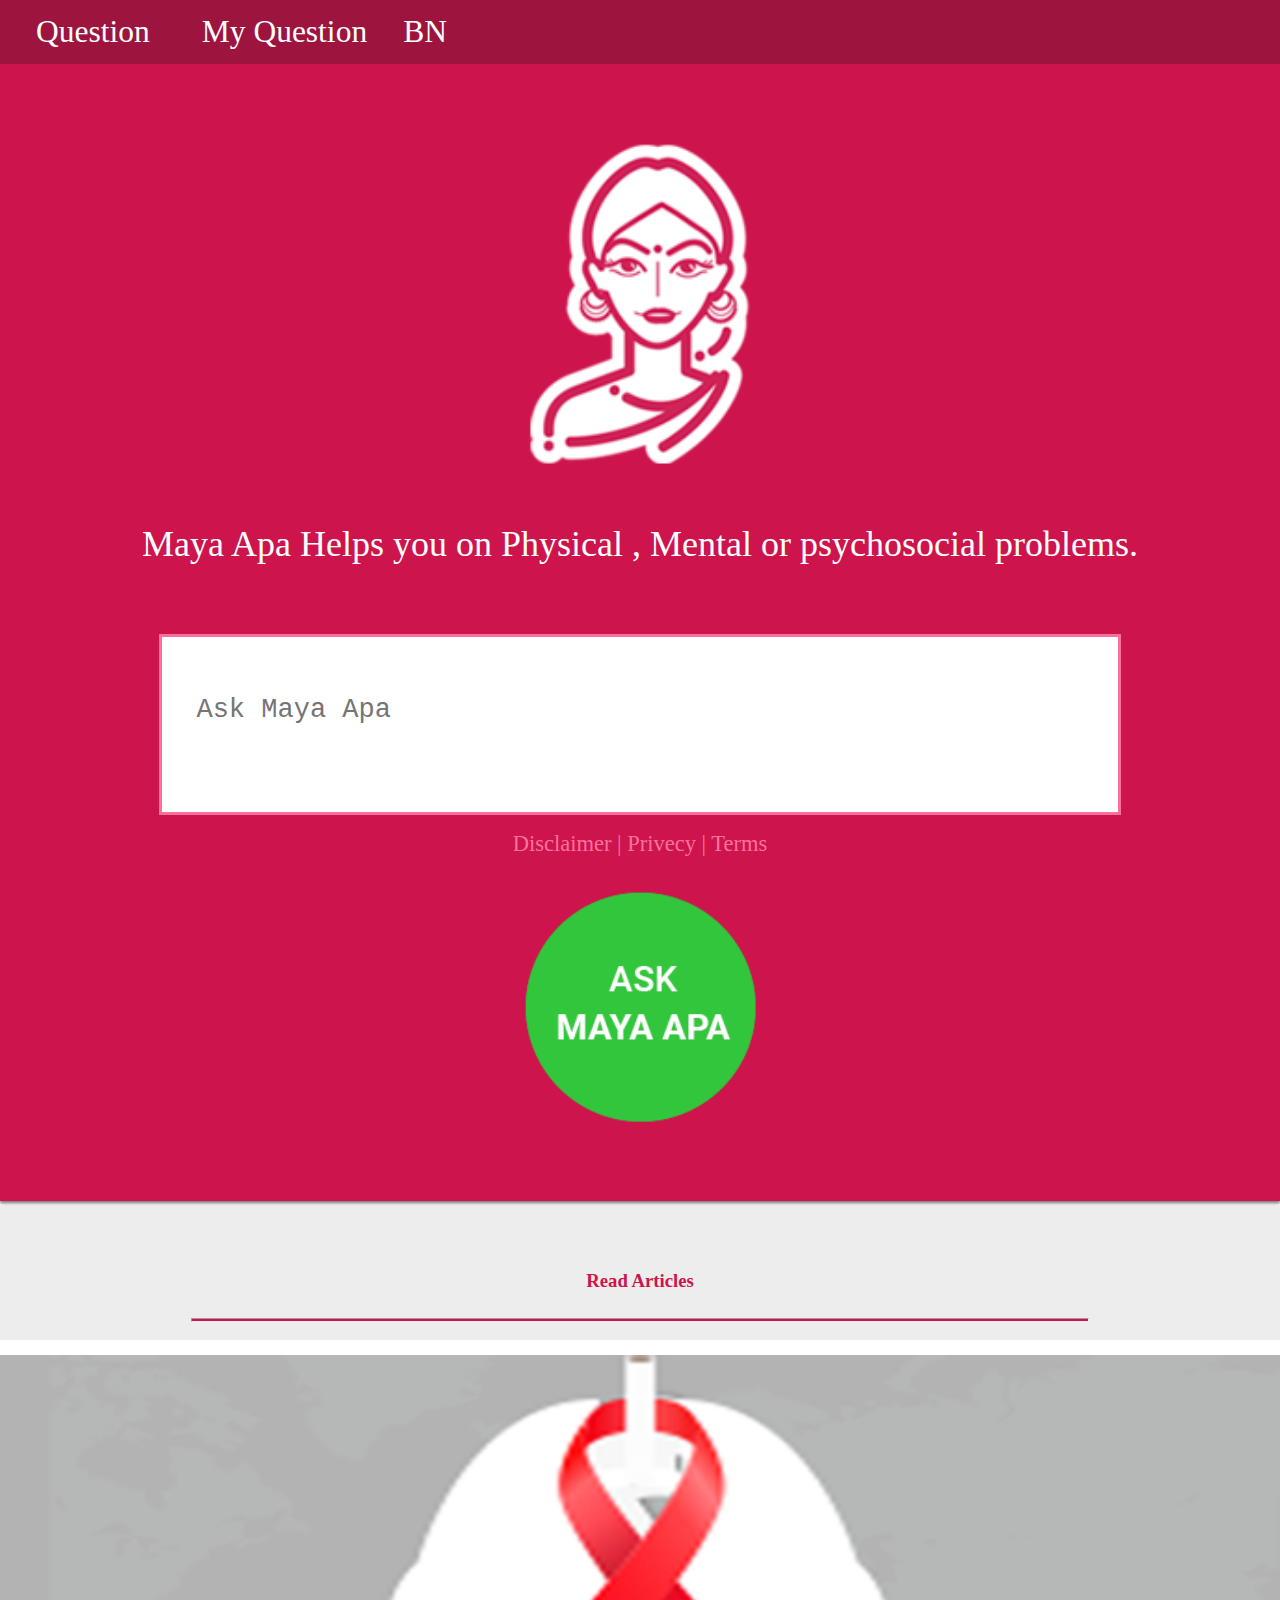
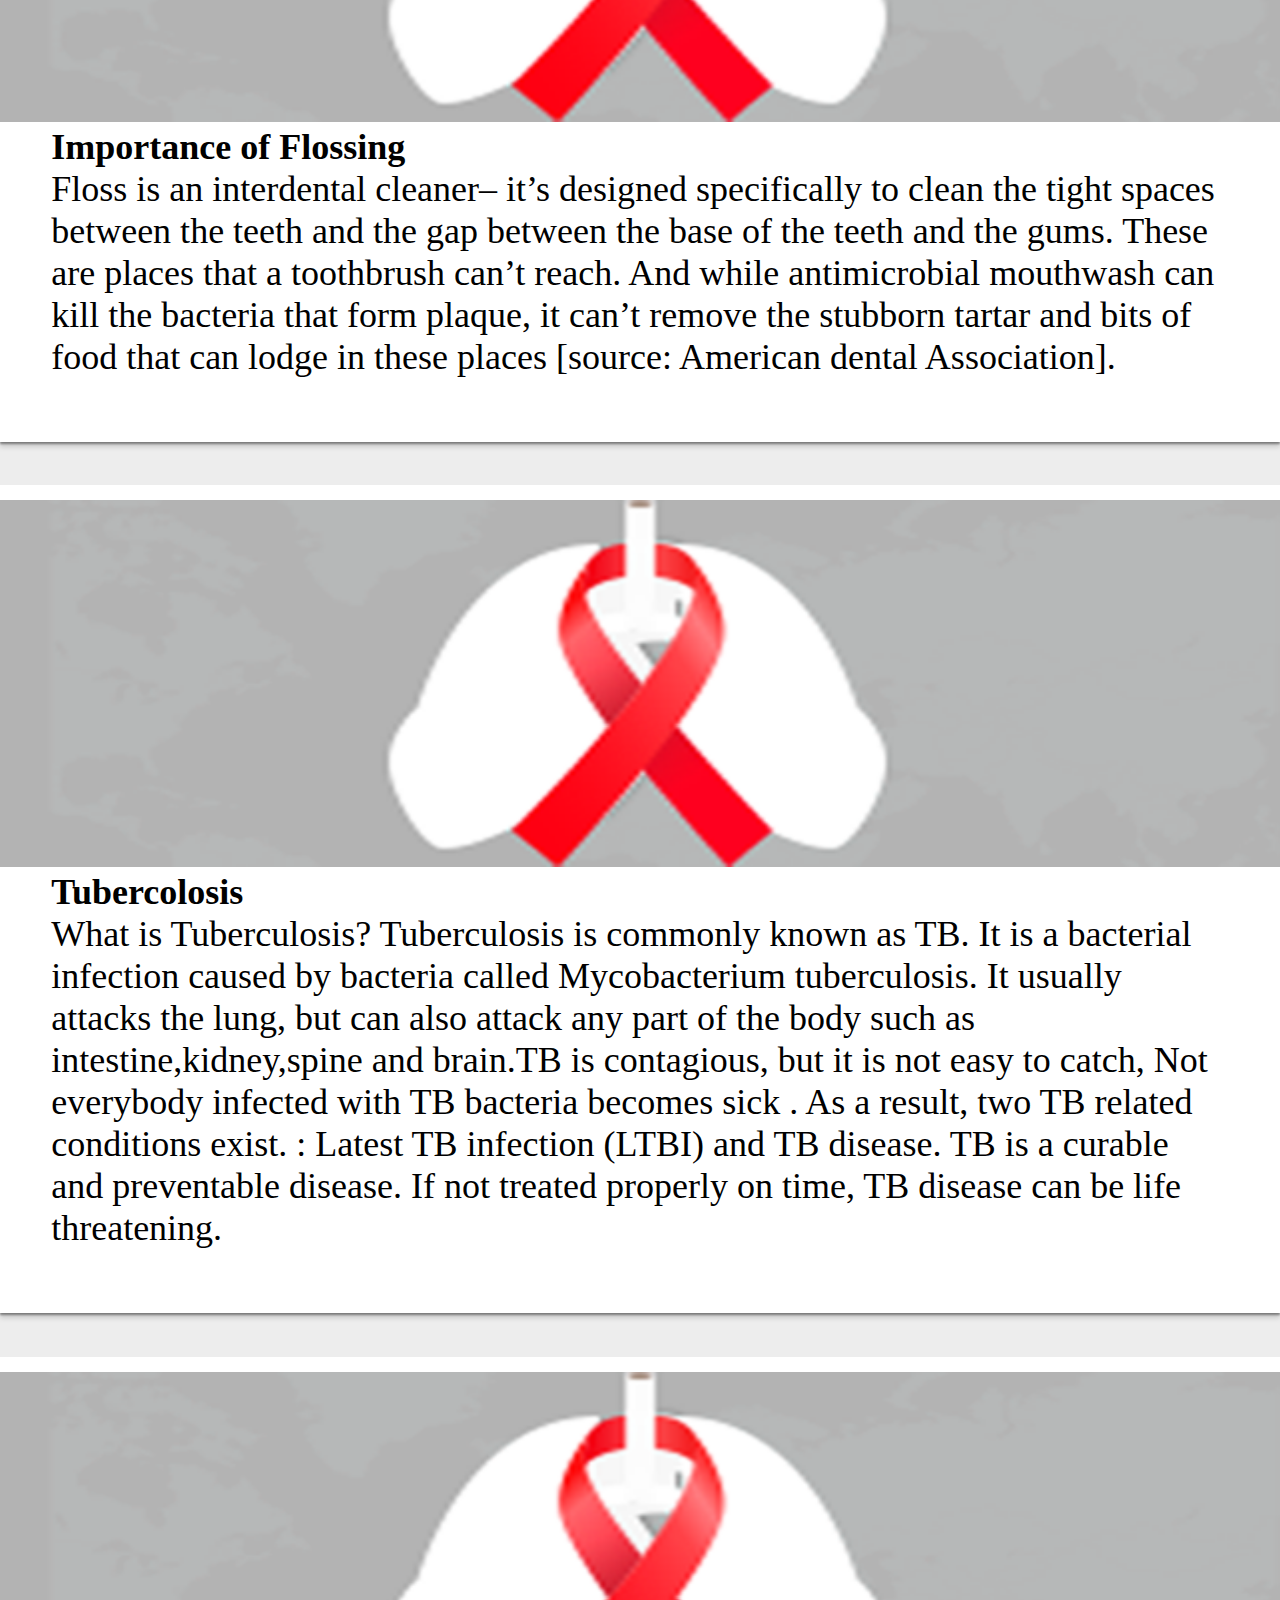
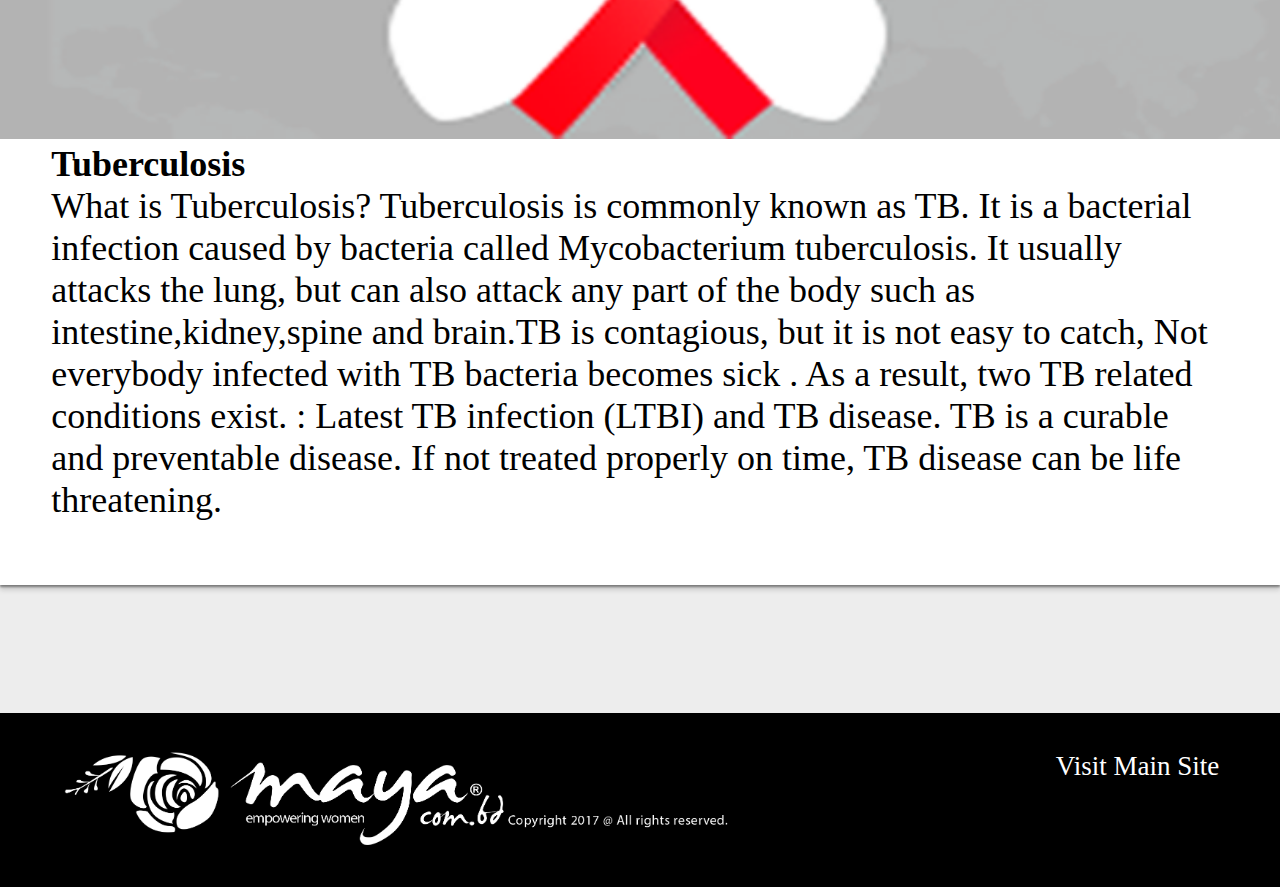
<file: index.html>
<!DOCTYPE html>
<html>
<head>
	<title>Maya Home</title>
	<link rel="stylesheet" type="text/css" href="style/style.css">
	<link rel="icon" href="https://maya.com.bd/public/img/favicon.ico" type="image/x-icon"/>
	<meta charset="utf-8">
		<meta name="viewport" content="width=device-width, initial-scale=1">
</head>
<body>
<nav class="">
<ul class="">
  <li style="float: left; padding-left: 20px;" ><a href="questionstream.html">Question</a></li>
 
  <li style="float: left; padding-left: 20px;"><a href="myquestionstream.html">My Question</a> <a href="#news">BN</a></li>
   
</ul>
</nav>
<!--Nav ends -->

<div class="mayacolor navstyle divpadding">
<center><img src="assets/woman_maya.png" alt="maya apa" width="23%"> <p class="mayabg-text">Maya Apa Helps you on Physical , Mental or psychosocial problems.</p></center> 
<!--opera mini wont show bangla text space properly English does tho-->

 <center><textarea class="textareaCSS" placeholder="Ask Maya Apa"></textarea>

<p class="colorLightMaya">Disclaimer | Privecy | Terms</p>
 <a href="http://google.com" target="_blank"><img style="margin-top: 2%;" src="assets/buttonask.png" width="22%" alt="ask!"></a>

</center>


</div>
<div class="greycolor navstyle " id="articles" style="margin-top:5px; padding: 5% 0 10% 0;"> <center><h3 class="mayacolortext" style="margin-bottom: 2%;">Read Articles</h3> <hr class="style1"></center><br>
<!-- BLOG NG -REPEAT STARTS HERE LOOP -->
<!--a1-->
<div class="bg-white navstyle" style="padding-bottom: 5%">
  <img src="assets/article1.png" width="100%" style="margin-top: 15px">
   <br>

   <p class="padfix fontfix"><b>Importance of Flossing </b> </p>
   <p class="padfix fontfix">Floss is an interdental cleaner– it’s designed specifically to clean the tight spaces between the teeth and the gap between the base of the teeth and the gums. These are places that a toothbrush can’t reach. And while antimicrobial mouthwash can kill the bacteria that form plaque, it can’t remove the stubborn tartar and bits of food that can lodge in these places [source: American dental Association].</p>
</div>
<div class ="greycolor " style="margin-top: 2%"> &nbsp; </div>

<!-- ends -->

<!--a1-->
<div class="bg-white navstyle" style="padding-bottom: 5%">
  <img src="assets/article1.png" width="100%" style="margin-top: 15px">
   <br>

   <p class="padfix fontfix"><b>Tubercolosis </b> </p>
   <p class="padfix fontfix">What is Tuberculosis?

Tuberculosis is commonly known as TB. It is a bacterial infection caused by bacteria called Mycobacterium tuberculosis. It usually  attacks the lung, but can also attack any part of the body such as intestine,kidney,spine and brain.TB is contagious,  but it is not easy to catch, Not everybody infected  with TB bacteria becomes sick . As a result, two  TB related conditions exist. : Latest TB infection (LTBI) and TB disease.  

TB is a curable and preventable disease. If not treated properly on time, TB disease can be life threatening.

 </p>
</div>
<div class ="greycolor " style="margin-top: 2%"> &nbsp; </div>

<!-- ends -->

<!--a1-->
<div class="bg-white navstyle" style="padding-bottom: 5%">
  <img src="assets/article1.png" width="100%" style="margin-top: 15px">
   <br>

   <p class="padfix fontfix"><b>Tuberculosis </b> </p>
   <p class="padfix fontfix">What is Tuberculosis?

Tuberculosis is commonly known as TB. It is a bacterial infection caused by bacteria called Mycobacterium tuberculosis. It usually  attacks the lung, but can also attack any part of the body such as intestine,kidney,spine and brain.TB is contagious,  but it is not easy to catch, Not everybody infected  with TB bacteria becomes sick . As a result, two  TB related conditions exist. : Latest TB infection (LTBI) and TB disease.  

TB is a curable and preventable disease. If not treated properly on time, TB disease can be life threatening.

 </p>
</div>
<!-- ends -->

</div>

<div style="background-color: #000000; padding: 3% 0 3% 5%; " >
	<img src="assets/mayaFL.png" width="55%">
	<a href="https://www.maya.com.bd" target="_blank" style="text-decoration: none; color: #fff; float: right; padding-right: 5%; font-size: 3vmin">Visit Main Site</a>
</div>



</body>
</html>
</file>
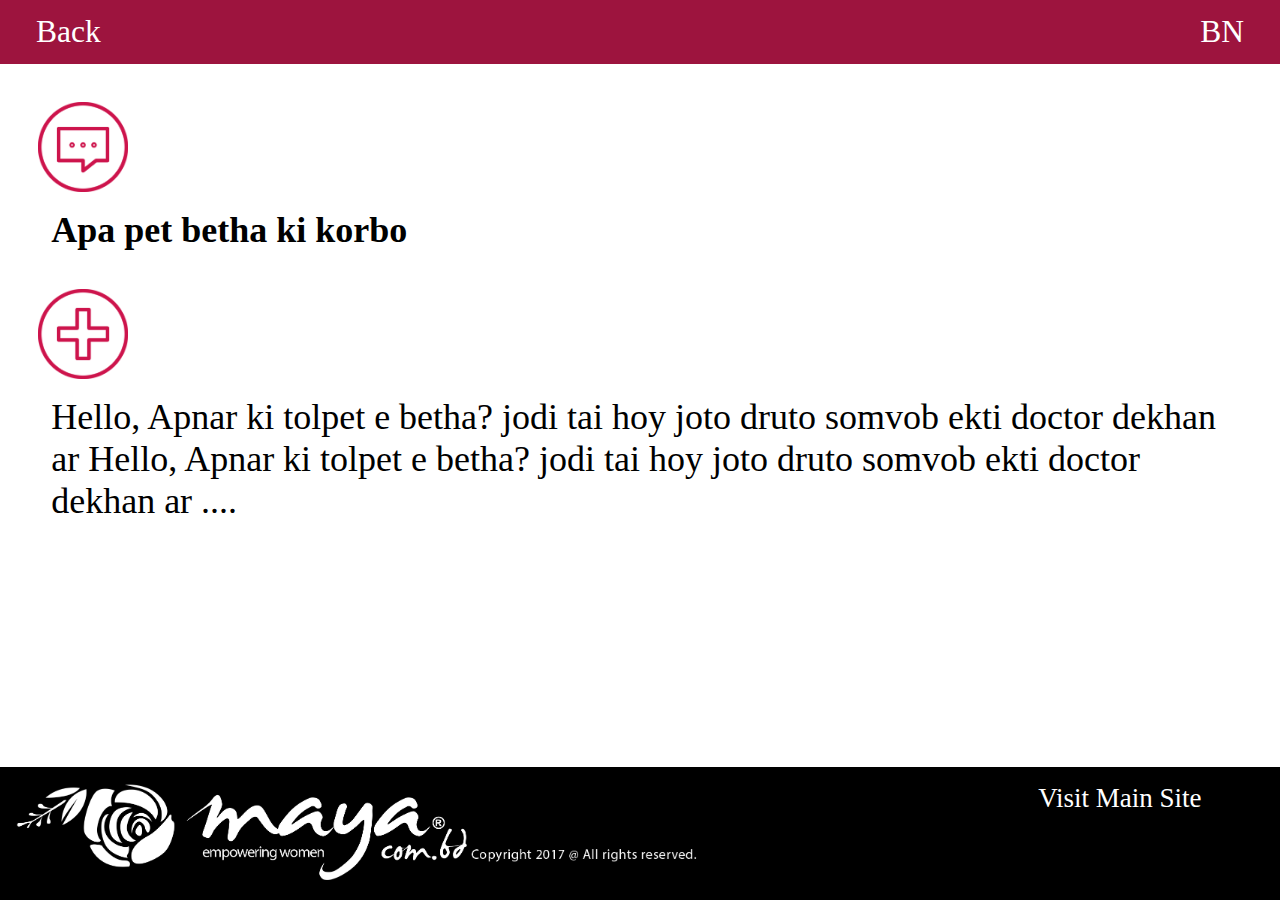
<file: ansdetail.html>
<!DOCTYPE html>
<html>
<head>
  <title>Ans Detail</title>
  <link rel="stylesheet" type="text/css" href="style/style.css">
  <link rel="icon" href="https://maya.com.bd/public/img/favicon.ico" type="image/x-icon"/>
  <meta charset="utf-8">
    <meta name="viewport" content="width=device-width, initial-scale=1">
</head>
<body>
<nav class="">
<ul class="">
  <li style="float: left; padding-left: 20px;" ><a href="index.html">Back</a></li>
 
  <li style="float: right; padding-right: 20px;"><a href="#news">BN</a></li>
   
</ul>
</nav>
<!--Nav ends -->
<div class="  " style="margin-top:0px; padding: 5% 0 10% 0; height: 100%;"> 
<!-- BLOG NG -REPEAT STARTS HERE LOOP -->
<!--a1-->
<div class="bg-white" style="padding-bottom: 5%; margin-top: -5%;">
  <img class="imagepaddingfix" src="assets/question.png" alt="Question">
   <br>

   <p class="padfix fontfix"><b>Apa pet betha ki korbo </b> </p>

    <img class="imagepaddingfix" src="assets/answer.png" alt="Question">
   <br>

   <p class="padfix fontfix">Hello, Apnar ki tolpet e betha? jodi tai hoy joto 
   druto somvob ekti doctor dekhan ar Hello, Apnar ki tolpet e betha? jodi tai hoy joto druto somvob ekti doctor dekhan ar ....</p>
</div>

<!-- ends -->




</div>

<div class="footer" >
  <img src="assets/mayaFL.png" width="55%">
  <a href="https://www.maya.com.bd" target="_blank" style="text-decoration: none; color: #fff; float: right; padding-right: 5%; font-size: 3vmin">Visit Main Site</a>
</div>


</body>
</html>
</file>
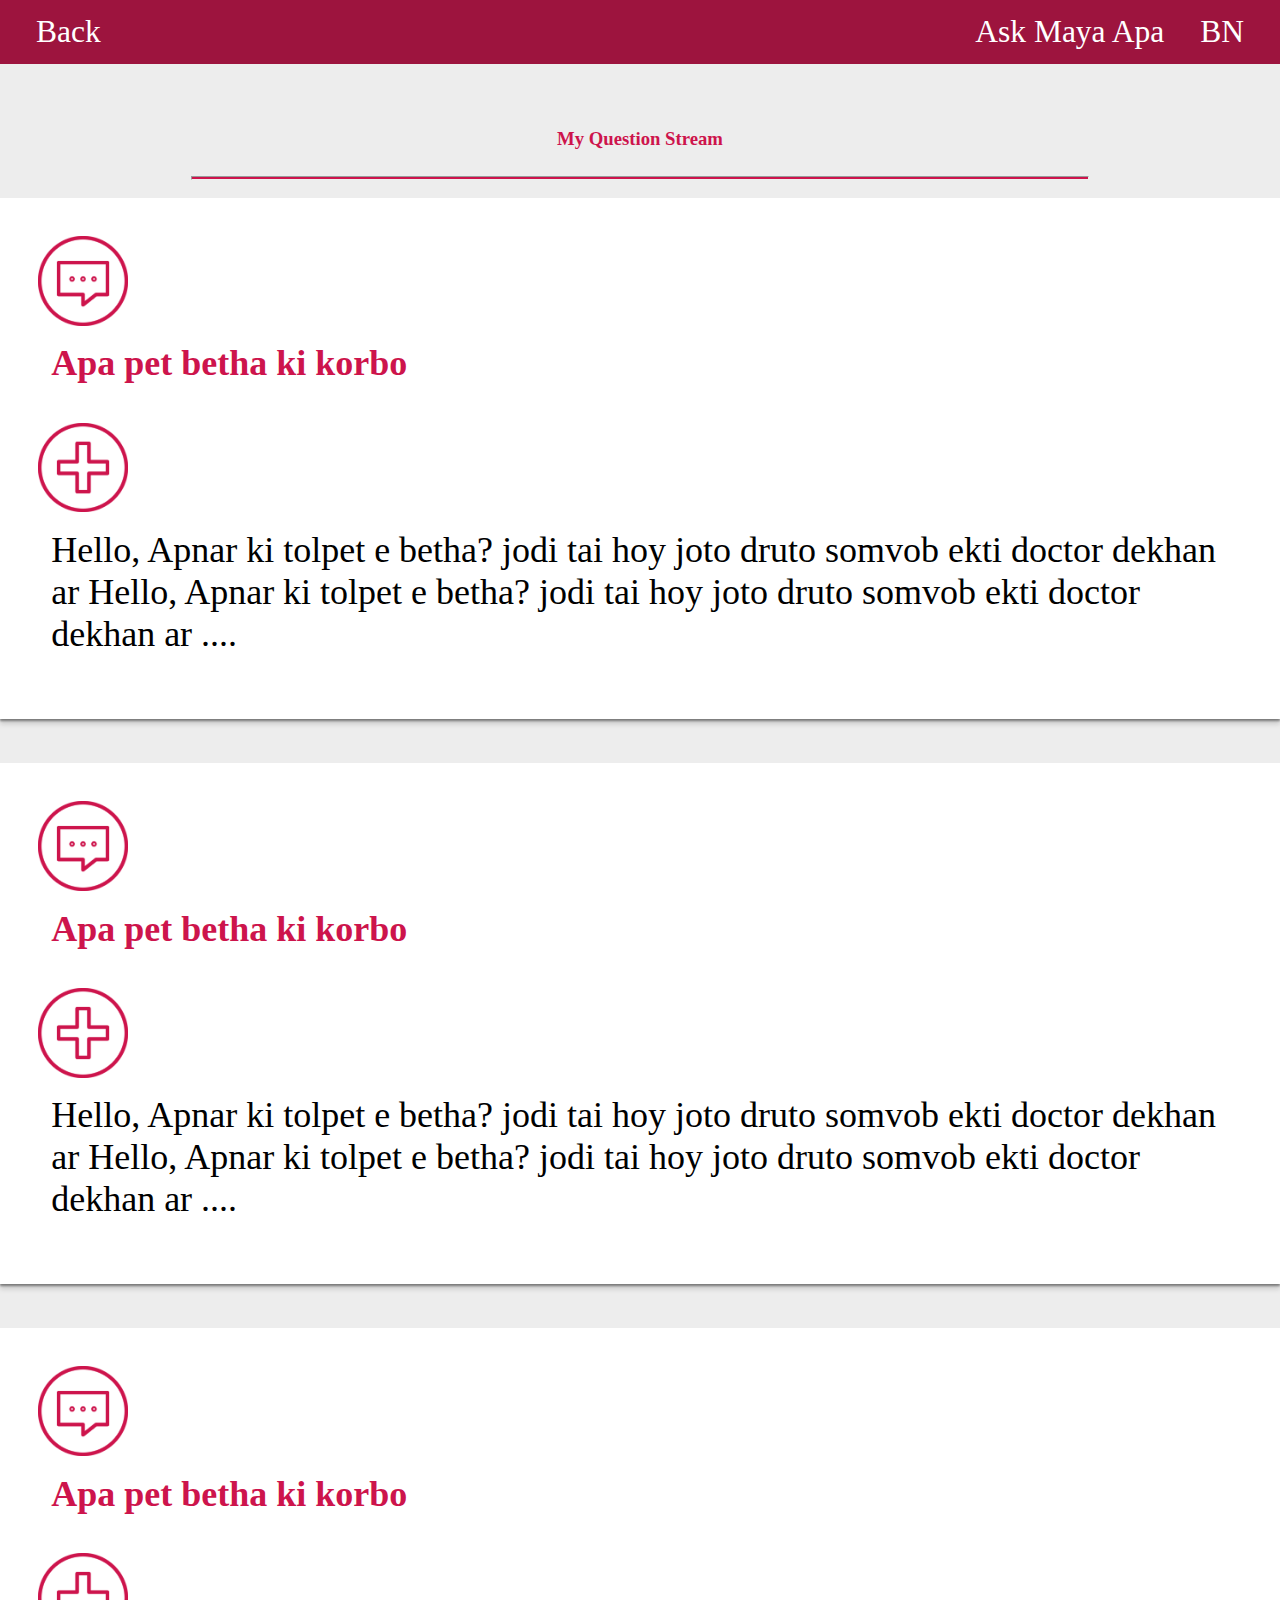
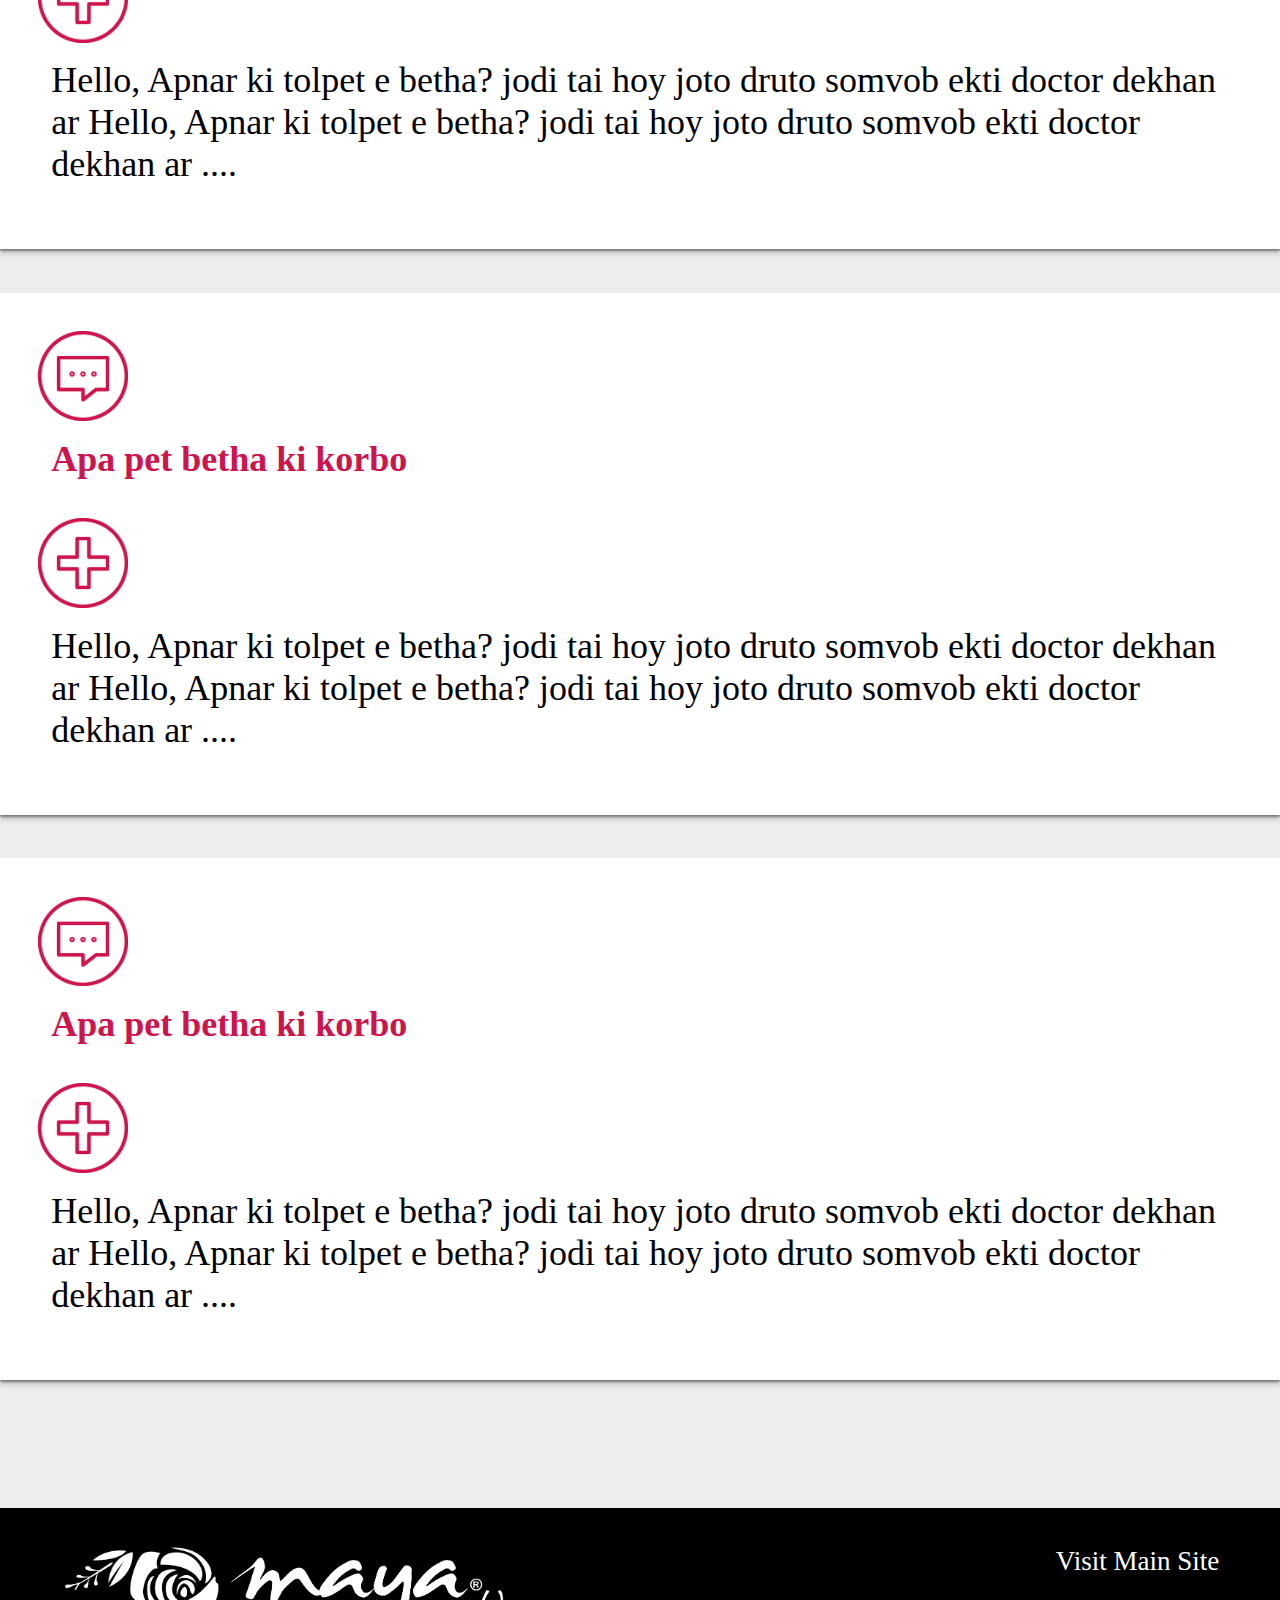
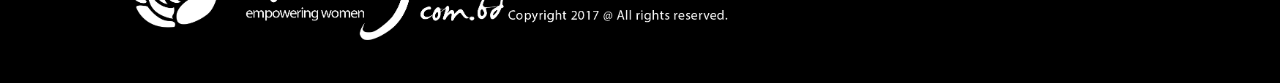
<file: myquestionstream.html>
<!DOCTYPE html>
<html>
<head>
  <title>Maya myQsteam</title>
  <link rel="stylesheet" type="text/css" href="style/style.css">
  <link rel="icon" href="https://maya.com.bd/public/img/favicon.ico" type="image/x-icon"/>
  <meta charset="utf-8">
    <meta name="viewport" content="width=device-width, initial-scale=1">
</head>
<body>
<nav class="">
<ul class="">
  <li style="float: left; padding-left: 20px;" ><a href="index.html">Back</a></li>
 
  <li style="float: right; padding-right: 20px;"><a href="index.html">Ask Maya Apa</a> <a href="#news">BN</a></li>
   
</ul>
</nav>
<!--Nav ends -->
<div class="greycolor navstyle " style="margin-top:0px; padding: 5% 0 10% 0;"> <center><h3 class="mayacolortext" style="margin-bottom: 2%;">My Question Stream</h3> <hr class="style1"></center><br>
<!-- BLOG NG -REPEAT STARTS HERE LOOP -->
<!--a1-->
<div class="bg-white navstyle" style="padding-bottom: 5%">
  <img class="imagepaddingfix" src="assets/question.png" alt="Question">
   <br>

  <a class="qsLink" href="ansdetail.html"> <p class="padfix fontfix mayacolortext"><b>Apa pet betha ki korbo </b> </p>

    <img class="imagepaddingfix" src="assets/answer.png" alt="Question">
   <br>

   <p class="padfix fontfix" style="color: #000">Hello, Apnar ki tolpet e betha? jodi tai hoy joto 
   druto somvob ekti doctor dekhan ar Hello, Apnar ki tolpet e betha? jodi tai hoy joto druto somvob ekti doctor dekhan ar ....</p></a>
</div>
<div class ="greycolor " style="margin-top: 2%"> &nbsp; </div>

<!-- ends -->

<!--a1-->
<div class="bg-white navstyle" style="padding-bottom: 5%">
  <img class="imagepaddingfix" src="assets/question.png" alt="Question">
   <br>

  <a class="qsLink" href="ansdetail.html"> <p class="padfix fontfix mayacolortext"><b>Apa pet betha ki korbo </b> </p>

    <img class="imagepaddingfix" src="assets/answer.png" alt="Question">
   <br>

   <p class="padfix fontfix" style="color: #000">Hello, Apnar ki tolpet e betha? jodi tai hoy joto 
   druto somvob ekti doctor dekhan ar Hello, Apnar ki tolpet e betha? jodi tai hoy joto druto somvob ekti doctor dekhan ar ....</p></a>
</div>
<div class ="greycolor " style="margin-top: 2%"> &nbsp; </div>

<!-- ends -->


<!--a1-->
<div class="bg-white navstyle" style="padding-bottom: 5%">
  <img class="imagepaddingfix" src="assets/question.png" alt="Question">
   <br>

  <a class="qsLink" href="ansdetail.html"> <p class="padfix fontfix mayacolortext"><b>Apa pet betha ki korbo </b> </p>

    <img class="imagepaddingfix" src="assets/answer.png" alt="Question">
   <br>

   <p class="padfix fontfix" style="color: #000">Hello, Apnar ki tolpet e betha? jodi tai hoy joto 
   druto somvob ekti doctor dekhan ar Hello, Apnar ki tolpet e betha? jodi tai hoy joto druto somvob ekti doctor dekhan ar ....</p></a>
</div>
<div class ="greycolor " style="margin-top: 2%"> &nbsp; </div>

<!-- ends -->


<!--a1-->
<div class="bg-white navstyle" style="padding-bottom: 5%">
  <img class="imagepaddingfix" src="assets/question.png" alt="Question">
   <br>

  <a class="qsLink" href="ansdetail.html"> <p class="padfix fontfix mayacolortext"><b>Apa pet betha ki korbo </b> </p>

    <img class="imagepaddingfix" src="assets/answer.png" alt="Question">
   <br>

   <p class="padfix fontfix" style="color: #000">Hello, Apnar ki tolpet e betha? jodi tai hoy joto 
   druto somvob ekti doctor dekhan ar Hello, Apnar ki tolpet e betha? jodi tai hoy joto druto somvob ekti doctor dekhan ar ....</p></a>
</div>
<div class ="greycolor " style="margin-top: 2%"> &nbsp; </div>

<!-- ends -->


<!--a1-->
<div class="bg-white navstyle" style="padding-bottom: 5%">
  <img class="imagepaddingfix" src="assets/question.png" alt="Question">
   <br>

  <a class="qsLink" href="ansdetail.html"> <p class="padfix fontfix mayacolortext"><b>Apa pet betha ki korbo </b> </p>

    <img class="imagepaddingfix" src="assets/answer.png" alt="Question">
   <br>

   <p class="padfix fontfix" style="color: #000">Hello, Apnar ki tolpet e betha? jodi tai hoy joto 
   druto somvob ekti doctor dekhan ar Hello, Apnar ki tolpet e betha? jodi tai hoy joto druto somvob ekti doctor dekhan ar ....</p></a>
</div>

<!-- ends -->




</div>

<div style="background-color: #000000; padding: 3% 0 3% 5%; " >
  <img src="assets/mayaFL.png" width="55%">
  <a href="https://www.maya.com.bd" target="_blank" style="text-decoration: none; color: #fff; float: right; padding-right: 5%; font-size: 3vmin">Visit Main Site</a>
</div>



</body>
</html>
</file>
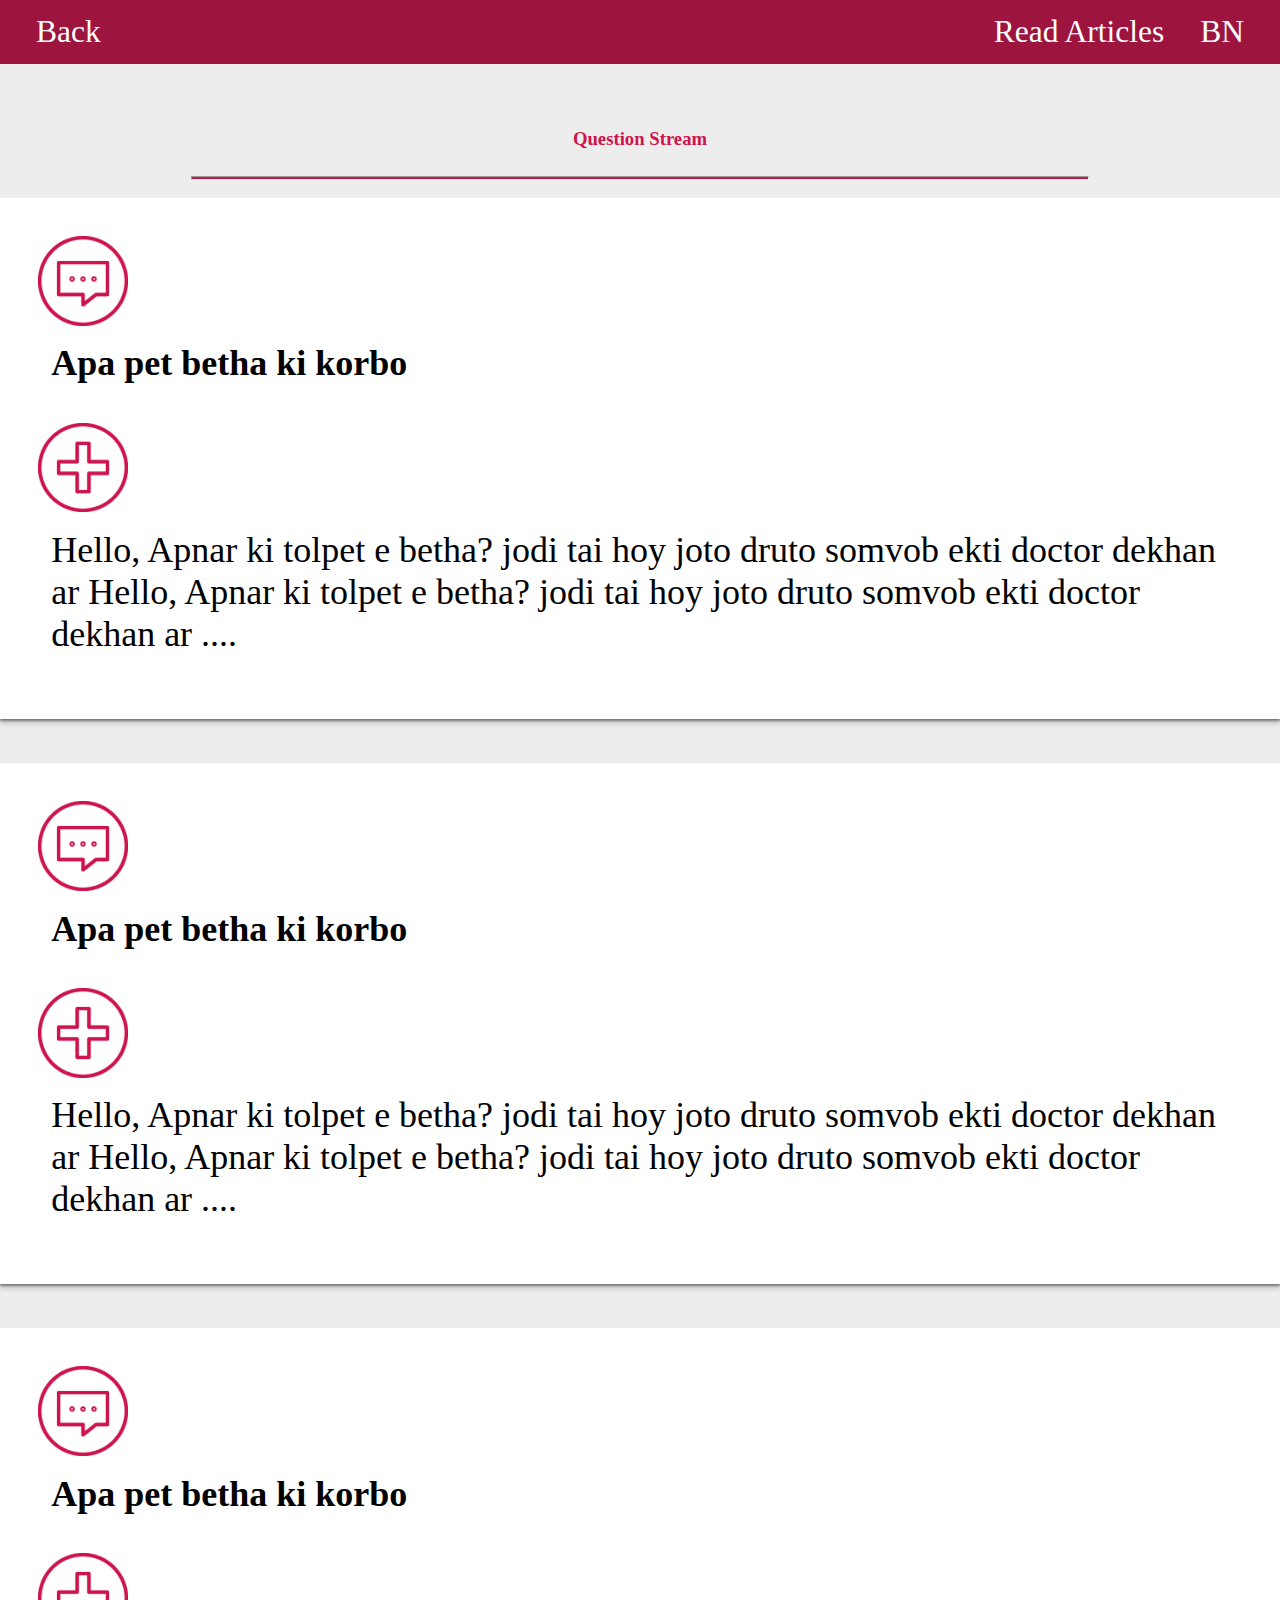
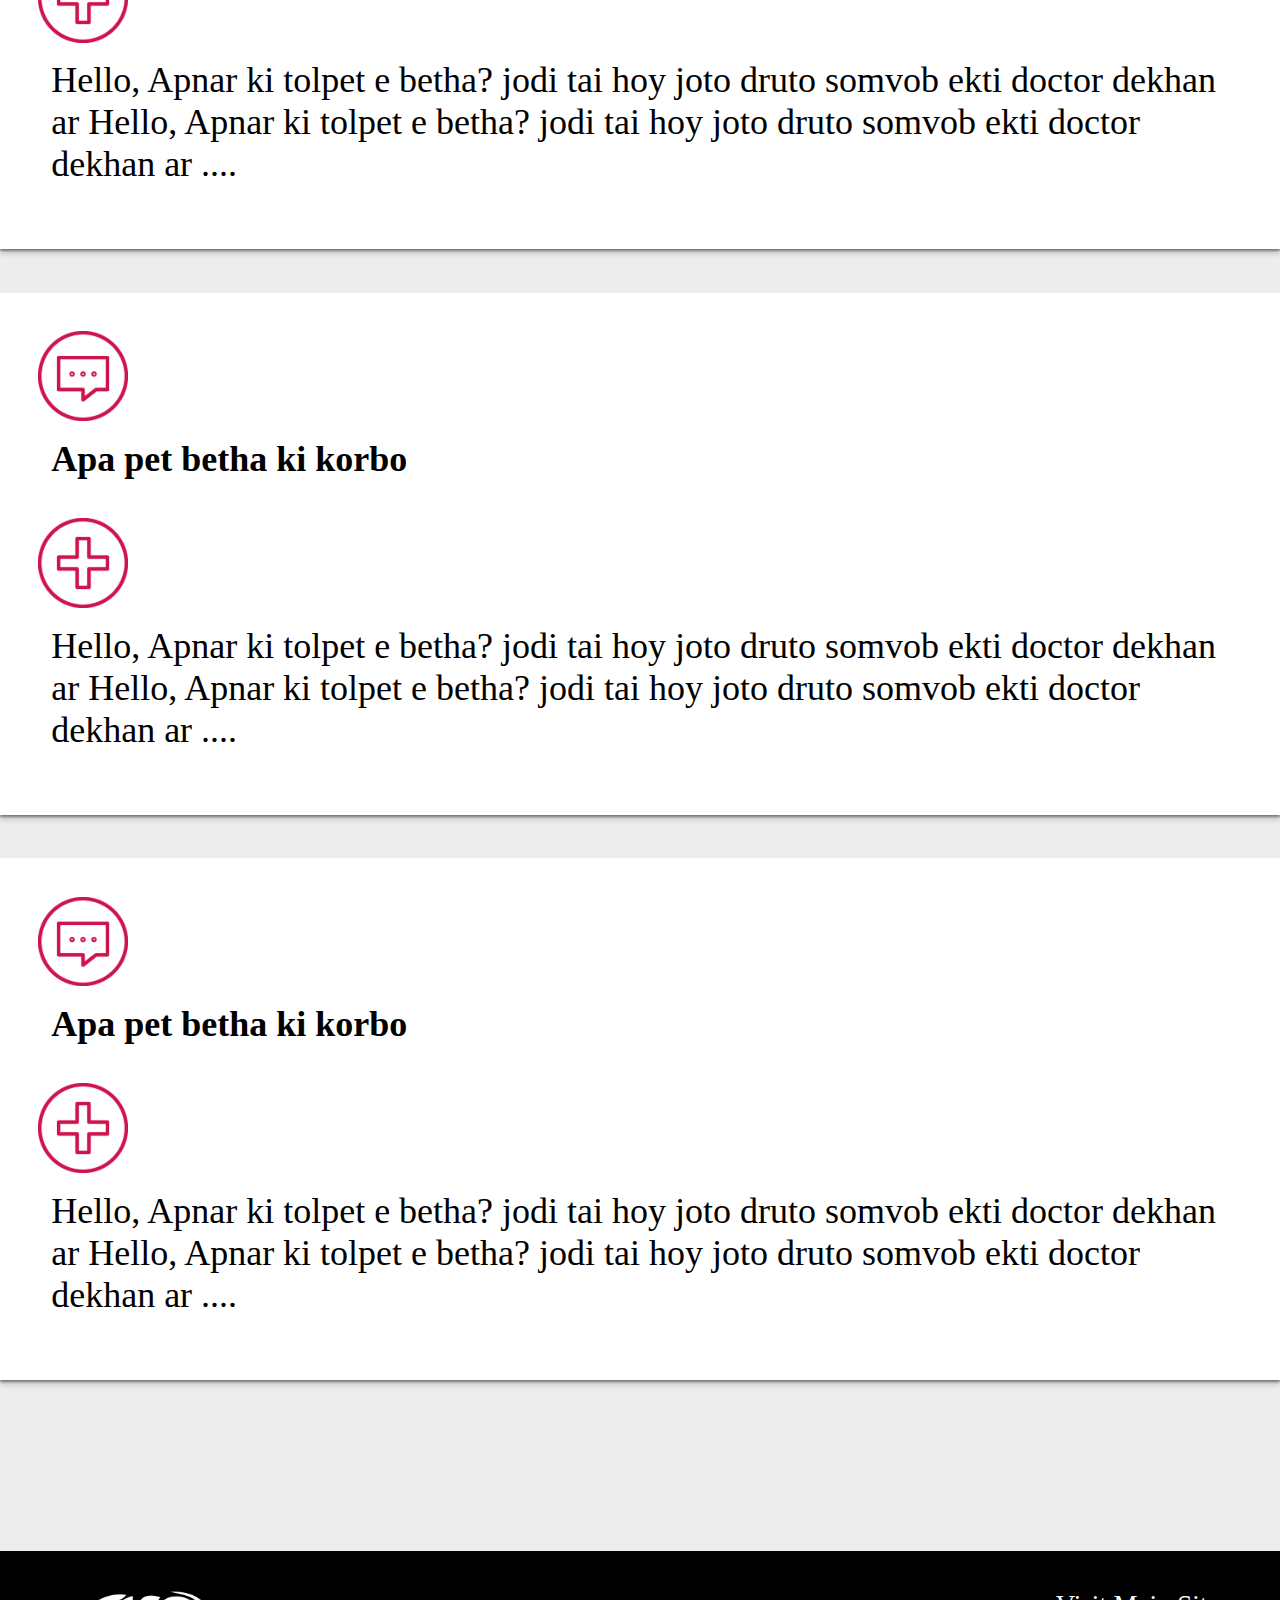
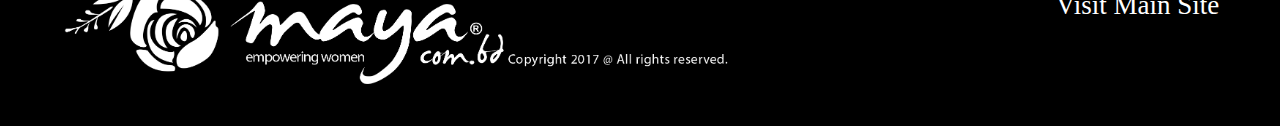
<file: questionstream.html>
<!DOCTYPE html>
<html>
<head>
  <title>Maya Qstream</title>
  <link rel="stylesheet" type="text/css" href="style/style.css">
  <link rel="icon" href="https://maya.com.bd/public/img/favicon.ico" type="image/x-icon"/>
  <meta charset="utf-8">
    <meta name="viewport" content="width=device-width, initial-scale=1">
</head>
<body>
<nav class="">
<ul class="">
  <li style="float: left; padding-left: 20px;" ><a href="index.html">Back</a></li>
 
  <li style="float: right; padding-right: 20px;"><a href="index.html#articles">Read Articles</a> <a href="#news">BN</a></li>
   
</ul>
</nav>
<!--Nav ends -->
<div class="greycolor navstyle " style="margin-top:0px; padding: 5% 0 10% 0;"> <center><h3 class="mayacolortext" style="margin-bottom: 2%;">Question Stream</h3> <hr class="style1"></center><br>
<!-- BLOG NG -REPEAT STARTS HERE LOOP -->
<!--a1-->
<div class="bg-white navstyle" style="padding-bottom: 5%">
  <img class="imagepaddingfix" src="assets/question.png" alt="Question">
   <br>

   <p class="padfix fontfix"><b>Apa pet betha ki korbo </b> </p>

    <img class="imagepaddingfix" src="assets/answer.png" alt="Question">
   <br>

   <p class="padfix fontfix">Hello, Apnar ki tolpet e betha? jodi tai hoy joto 
   druto somvob ekti doctor dekhan ar Hello, Apnar ki tolpet e betha? jodi tai hoy joto druto somvob ekti doctor dekhan ar ....</p>
</div>
<div class ="greycolor " style="margin-top: 2%"> &nbsp; </div>

<!-- ends -->
<!--a1-->
<div class="bg-white navstyle" style="padding-bottom: 5%">
  <img class="imagepaddingfix" src="assets/question.png" alt="Question">
   <br>

   <p class="padfix fontfix"><b>Apa pet betha ki korbo </b> </p>

    <img class="imagepaddingfix" src="assets/answer.png" alt="Question">
   <br>

   <p class="padfix fontfix">Hello, Apnar ki tolpet e betha? jodi tai hoy joto 
   druto somvob ekti doctor dekhan ar Hello, Apnar ki tolpet e betha? jodi tai hoy joto druto somvob ekti doctor dekhan ar ....</p>
</div>
<div class ="greycolor " style="margin-top: 2%"> &nbsp; </div>

<!-- ends -->
<!--a1-->
<div class="bg-white navstyle" style="padding-bottom: 5%">
  <img class="imagepaddingfix" src="assets/question.png" alt="Question">
   <br>

   <p class="padfix fontfix"><b>Apa pet betha ki korbo </b> </p>

    <img class="imagepaddingfix" src="assets/answer.png" alt="Question">
   <br>

   <p class="padfix fontfix">Hello, Apnar ki tolpet e betha? jodi tai hoy joto 
   druto somvob ekti doctor dekhan ar Hello, Apnar ki tolpet e betha? jodi tai hoy joto druto somvob ekti doctor dekhan ar ....</p>
</div>
<div class ="greycolor " style="margin-top: 2%"> &nbsp; </div>

<!-- ends -->
<!--a1-->
<div class="bg-white navstyle" style="padding-bottom: 5%">
  <img class="imagepaddingfix" src="assets/question.png" alt="Question">
   <br>

   <p class="padfix fontfix"><b>Apa pet betha ki korbo </b> </p>

    <img class="imagepaddingfix" src="assets/answer.png" alt="Question">
   <br>

   <p class="padfix fontfix">Hello, Apnar ki tolpet e betha? jodi tai hoy joto 
   druto somvob ekti doctor dekhan ar Hello, Apnar ki tolpet e betha? jodi tai hoy joto druto somvob ekti doctor dekhan ar ....</p>
</div>
<div class ="greycolor " style="margin-top: 2%"> &nbsp; </div>

<!-- ends -->
<!--a1-->
<div class="bg-white navstyle" style="padding-bottom: 5%">
  <img class="imagepaddingfix" src="assets/question.png" alt="Question">
   <br>

   <p class="padfix fontfix"><b>Apa pet betha ki korbo </b> </p>

    <img class="imagepaddingfix" src="assets/answer.png" alt="Question">
   <br>

   <p class="padfix fontfix">Hello, Apnar ki tolpet e betha? jodi tai hoy joto 
   druto somvob ekti doctor dekhan ar Hello, Apnar ki tolpet e betha? jodi tai hoy joto druto somvob ekti doctor dekhan ar ....</p>
</div>
<div class ="greycolor " style="margin-top: 2%"> &nbsp; </div>

<!-- ends -->




</div>

<div style="background-color: #000000; padding: 3% 0 3% 5%; " >
  <img src="assets/mayaFL.png" width="55%">
  <a href="https://www.maya.com.bd" target="_blank" style="text-decoration: none; color: #fff; float: right; padding-right: 5%; font-size: 3vmin">Visit Main Site</a>
</div>



</body>
</html>
</file>
<file: style/style.css>
ul {
    list-style-type: none;
    margin: 0;
    padding: 0;
    overflow: hidden;
    background-color: #9d143e;
    width: 100%;
    background: cover;
}
* {
  margin: 0;
}



li a, .dropbtn {
    display: inline-block;
    color: white;
    text-align: center;
    padding: 14px 16px;
    text-decoration: none;
    font-size: 3.5vmin;
}

li a:hover, .dropdown:hover .dropbtn {
    background-color: #cd144c;
}


.mayacolor {
    background-color: #cd144c;
}

.navstyle{
     box-shadow: 0 2px 2px rgba(0,0,0,0.40), 0 5px 5px rgba(0,0,0,0.15);

}

.divpadding {
    padding: 5% 5% 5% 5%;
}
.padfix {
    padding: 0 4% 0 4%;
}

.fontfix{
    font-size: 4vmin;
}
p.mayabg-text{
    color: #ffffff;
    font-size: 4vmin;
    padding: 3% 0 3% 0;
}
.textareaCSS {
    margin: 3% 0 3% 0;
    padding: 5% 0 5% 3%;
    background-color: #ffffff;
    color: #cd144c;
    width: 80%;
    height: 20%;
    resize: none;
    border: none;
    border: 3px solid #fb719a;
    font-size: 3vmin;
}
.colorLightMaya{
    color: #fb719a;
    font-size: 2.5vmin;
    margin-top: -2%;

}

.bcircle{
    margin: 3% 0 3% 0;
    padding: 2.5% 10% 2.5% 10%;
    background-color: #31c63b;
  color: #ffffff;
  border: none;
  text-align: center;
  text-decoration: none;
  display: inline-block;;
}

.bcircle:hover {
  background-color: #19a523;
 
}
.greycolor {
    background-color: #ededed;
}
.mayacolortext {
    color:  #cd144c;
}

.style1 {
color: #cd144c;
background-color: #cd144c;
height: 2px;
width: 70%;
}

.bg-white {
    background-color: #ffffff;
}

.imagepaddingfix {
    padding-top: 3%;
    padding-bottom: 1%;
    margin-left: 3%;
    width: 7%;

}

.qsLink{
    text-decoration: none;

}
.footer {
  position: absolute;
  right: 0;
  bottom: 0;
  left: 0;
  padding: 1rem;
  background-color: #000000;
  text-align: left;
}
</file>
